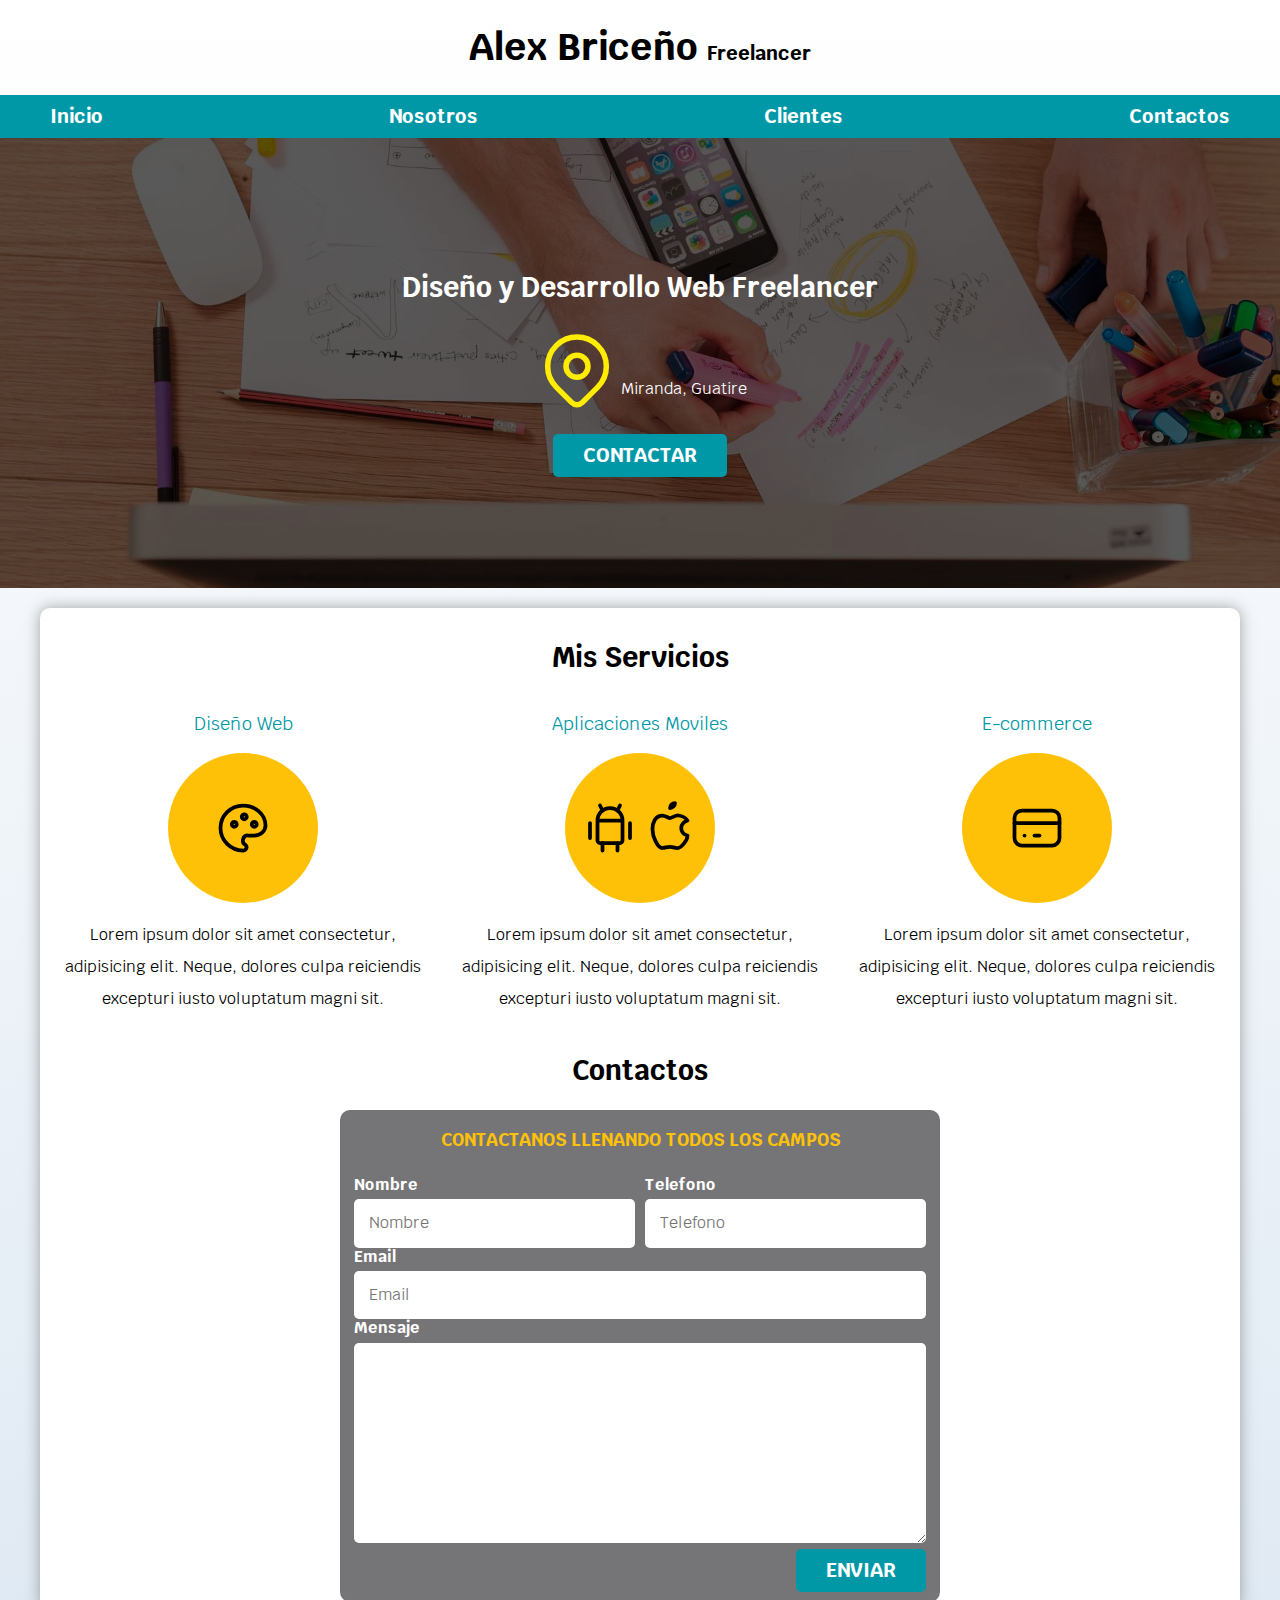
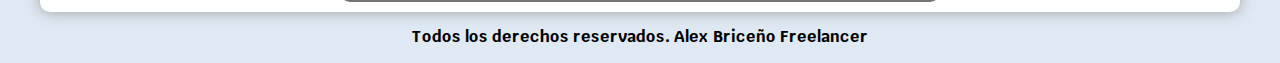
<file: index.html>
<!DOCTYPE html>
<html lang="en">
<head>
    <meta charset="UTF-8">
    <meta name="viewport" content="width=device-width, initial-scale=1.0">
    <title>Desarrollados Web</title>
    <link rel="preload" href="css/normalize.css" as="style">
    <link rel="stylesheet" href="css/normalize.css">
    <link href="https://fonts.googleapis.com/css2?family=Krub:wght@400;700&display=swap" rel="stylesheet">
    <link rel="preload" href="css/style.css" as="style">
    <link rel="stylesheet" href="css/style.css">
</head>
<body>
    <header>
        <h1 class="titulo">Alex Briceño <span>Freelancer</span></h1>
    </header>
    <nav class="nav-bg">
        <nav class="navegacion-principal contenedor">
            <a href="index.html">Inicio</a>
            <a href="nosotros.html">Nosotros</a>
            <a href="cliente.html">Clientes</a>
            <a href="contactos.html">Contactos</a>
        </nav>
    </nav>
    <Section class="hero">
        <div class="contenido-hero">
            <h2 class="">Diseño y Desarrollo Web <span>Freelancer</span></h2>
            <div class="ubicacion">
                <svg xmlns="http://www.w3.org/2000/svg" class="icon icon-tabler icon-tabler-map-pin" width="88" height="88" viewBox="0 0 24 24" stroke-width="1.5" stroke="#ffec00" fill="none" stroke-linecap="round" stroke-linejoin="round">
                    <path stroke="none" d="M0 0h24v24H0z" fill="none"/>
                    <path d="M9 11a3 3 0 1 0 6 0a3 3 0 0 0 -6 0" />
                    <path d="M17.657 16.657l-4.243 4.243a2 2 0 0 1 -2.827 0l-4.244 -4.243a8 8 0 1 1 11.314 0z" />
                  </svg>
                <p>Miranda, Guatire</p>
            </div>
            <a class="boton" href="#">Contactar</a>
        </div>
    </Section>
    <main class="contenedor sombra">
        <h2>Mis Servicios</h2>
        <div class="servicios">
            <section class="servisio">
                <h3>Diseño Web</h3>
                <div class="iconos">
                    <svg xmlns="http://www.w3.org/2000/svg" class="icon icon-tabler icon-tabler-palette" width="60" height="60" viewBox="0 0 24 24" stroke-width="1.5" stroke="#000000" fill="none" stroke-linecap="round" stroke-linejoin="round">
                        <path stroke="none" d="M0 0h24v24H0z" fill="none"/>
                        <path d="M12 21a9 9 0 0 1 0 -18c4.97 0 9 3.582 9 8c0 1.06 -.474 2.078 -1.318 2.828c-.844 .75 -1.989 1.172 -3.182 1.172h-2.5a2 2 0 0 0 -1 3.75a1.3 1.3 0 0 1 -1 2.25" />
                        <path d="M8.5 10.5m-1 0a1 1 0 1 0 2 0a1 1 0 1 0 -2 0" />
                        <path d="M12.5 7.5m-1 0a1 1 0 1 0 2 0a1 1 0 1 0 -2 0" />
                        <path d="M16.5 10.5m-1 0a1 1 0 1 0 2 0a1 1 0 1 0 -2 0" />
                    </svg>
                </div>
                <p>Lorem ipsum dolor sit amet consectetur, adipisicing elit. Neque, dolores culpa reiciendis excepturi iusto voluptatum magni sit.</p>
            </section>
            <section class="servisio">
                <h3>Aplicaciones Moviles</h3>
                <div class="iconos">
                    <svg xmlns="http://www.w3.org/2000/svg" class="icon icon-tabler icon-tabler-brand-android" width="60" height="60" viewBox="0 0 24 24" stroke-width="1.5" stroke="#000000" fill="none" stroke-linecap="round" stroke-linejoin="round">
                        <path stroke="none" d="M0 0h24v24H0z" fill="none"/>
                        <path d="M4 10l0 6" />
                        <path d="M20 10l0 6" />
                        <path d="M7 9h10v8a1 1 0 0 1 -1 1h-8a1 1 0 0 1 -1 -1v-8a5 5 0 0 1 10 0" />
                        <path d="M8 3l1 2" />
                        <path d="M16 3l-1 2" />
                        <path d="M9 18l0 3" />
                        <path d="M15 18l0 3" />
                    </svg>
                    <svg xmlns="http://www.w3.org/2000/svg" class="icon icon-tabler icon-tabler-brand-apple" width="60" height="60" viewBox="0 0 24 24" stroke-width="1.5" stroke="#000000" fill="none" stroke-linecap="round" stroke-linejoin="round">
                        <path stroke="none" d="M0 0h24v24H0z" fill="none"/>
                        <path d="M9 7c-3 0 -4 3 -4 5.5c0 3 2 7.5 4 7.5c1.088 -.046 1.679 -.5 3 -.5c1.312 0 1.5 .5 3 .5s4 -3 4 -5c-.028 -.01 -2.472 -.403 -2.5 -3c-.019 -2.17 2.416 -2.954 2.5 -3c-1.023 -1.492 -2.951 -1.963 -3.5 -2c-1.433 -.111 -2.83 1 -3.5 1c-.68 0 -1.9 -1 -3 -1z" />
                        <path d="M12 4a2 2 0 0 0 2 -2a2 2 0 0 0 -2 2" />
                      </svg>
                </div>
                <p>Lorem ipsum dolor sit amet consectetur, adipisicing elit. Neque, dolores culpa reiciendis excepturi iusto voluptatum magni sit. </p>
            </section>
            <section class="servisio">
                <H3>E-commerce</H3>
                <div class="iconos">
                    <svg xmlns="http://www.w3.org/2000/svg" class="icon icon-tabler icon-tabler-credit-card" width="60" height="60" viewBox="0 0 24 24" stroke-width="1.5" stroke="#000000" fill="none" stroke-linecap="round" stroke-linejoin="round">
                        <path stroke="none" d="M0 0h24v24H0z" fill="none"/>
                        <path d="M3 5m0 3a3 3 0 0 1 3 -3h12a3 3 0 0 1 3 3v8a3 3 0 0 1 -3 3h-12a3 3 0 0 1 -3 -3z" />
                        <path d="M3 10l18 0" />
                        <path d="M7 15l.01 0" />
                        <path d="M11 15l2 0" />
                    </svg>
                </div>
                <p>Lorem ipsum dolor sit amet consectetur, adipisicing elit. Neque, dolores culpa reiciendis excepturi iusto voluptatum magni sit. </p>
            </section>
        </div>
        <section>
            <h2>Contactos</h2>
            <form class="formulario">
                <fieldset>
                    <legend>Contactanos llenando todos los campos</legend>
                    <div class="contenedor-campo">
                        <div class="campo">
                            <label>Nombre</label>
                            <input class="input-text" type="text" placeholder="Nombre">
                        </div>
                        <div class="campo">
                            <label>Telefono</label>
                            <input class="input-text" type="tel" placeholder="Telefono">
                        </div>
                        <div class="campo">
                            <label>Email</label>
                            <input class="input-text" type="email" placeholder="Email">
                        </div>
                        <div class="campo">
                            <label>Mensaje</label>
                            <textarea class="input-text"></textarea>
                        </div>
                    </div>
                    <div class="flex alinear-derecha">
                        <input class="boton w-sm-100" type="submit" value="Enviar">
                    </div>
                </fieldset>
            </form>
        </section>
    </main>
    <footer class="footer">
        <p>Todos los derechos reservados. Alex Briceño Freelancer</p>
    </footer>
</body>
</html>
</file>
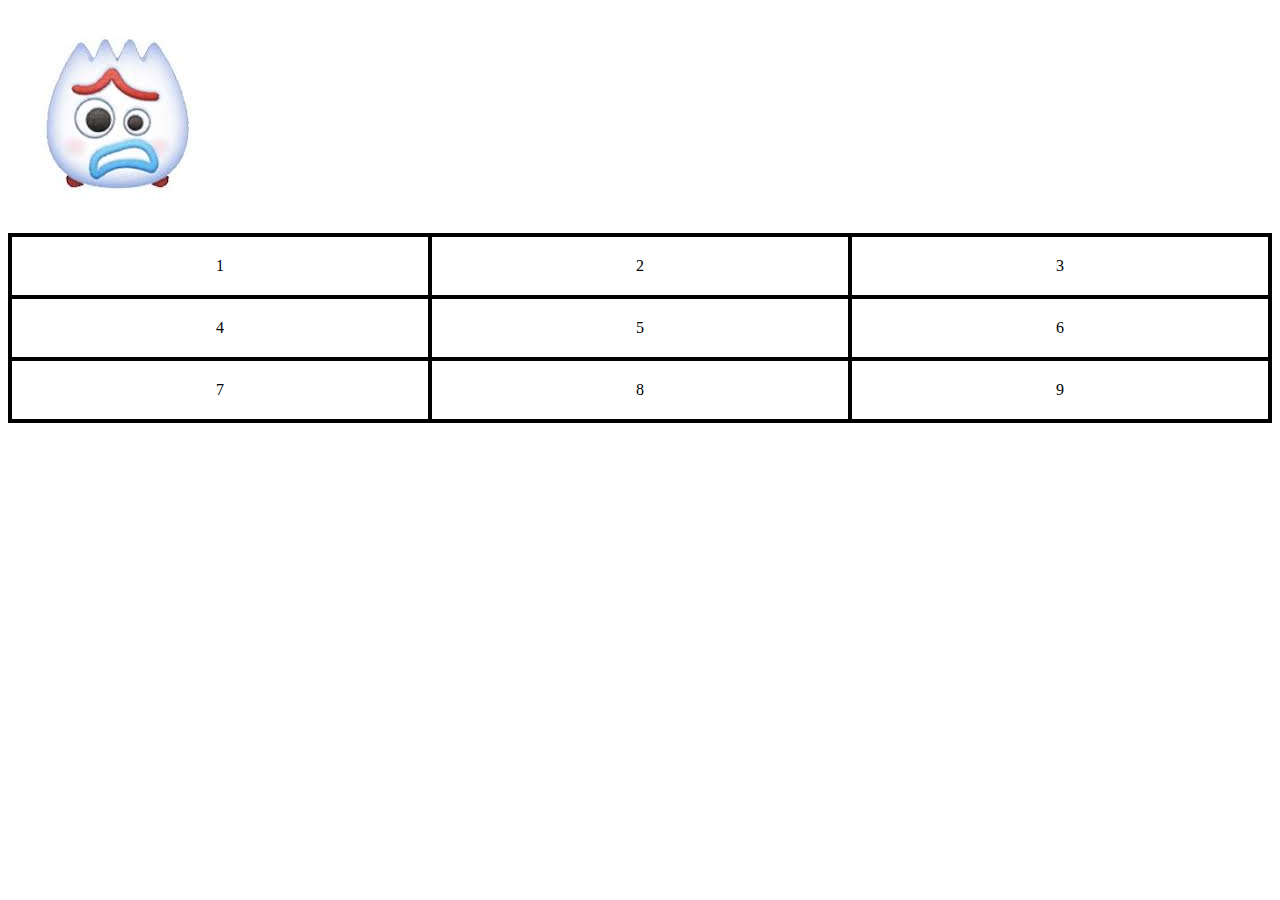
<file: call.html>
<!DOCTYPE html>
<html>
<head>
  <style>
    .mandela {
        display: grid;
        grid-template-columns: repeat(1, 1fr);
    }
    .icon{
        padding-right: 90%;
    }
  </style>
</head>
<body>
  <div class="mandela">
    <img  class="icon"src="img/icon1.jpg" alt="Icono">
  </div>

<!-- Separacion -->
<style>
    .grid-container {
      display: grid;
      grid-template-columns: repeat(3, 1fr);
      grid-gap: 0px;
      border: 2px solid black;
    }

    .grid-item {
      border: 2px solid black;
      padding: 20px;
      text-align: center;
    }
  </style>
</head>
<body>
  <div class="grid-container">
    <div class="grid-item">1</div>
    <div class="grid-item">2</div>
    <div class="grid-item">3</div>
    <div class="grid-item">4</div>
    <div class="grid-item">5</div>
    <div class="grid-item">6</div>
    <div class="grid-item">7</div>
    <div class="grid-item">8</div>
    <div class="grid-item">9</div>
  </div>
</body>
</html>
</file>
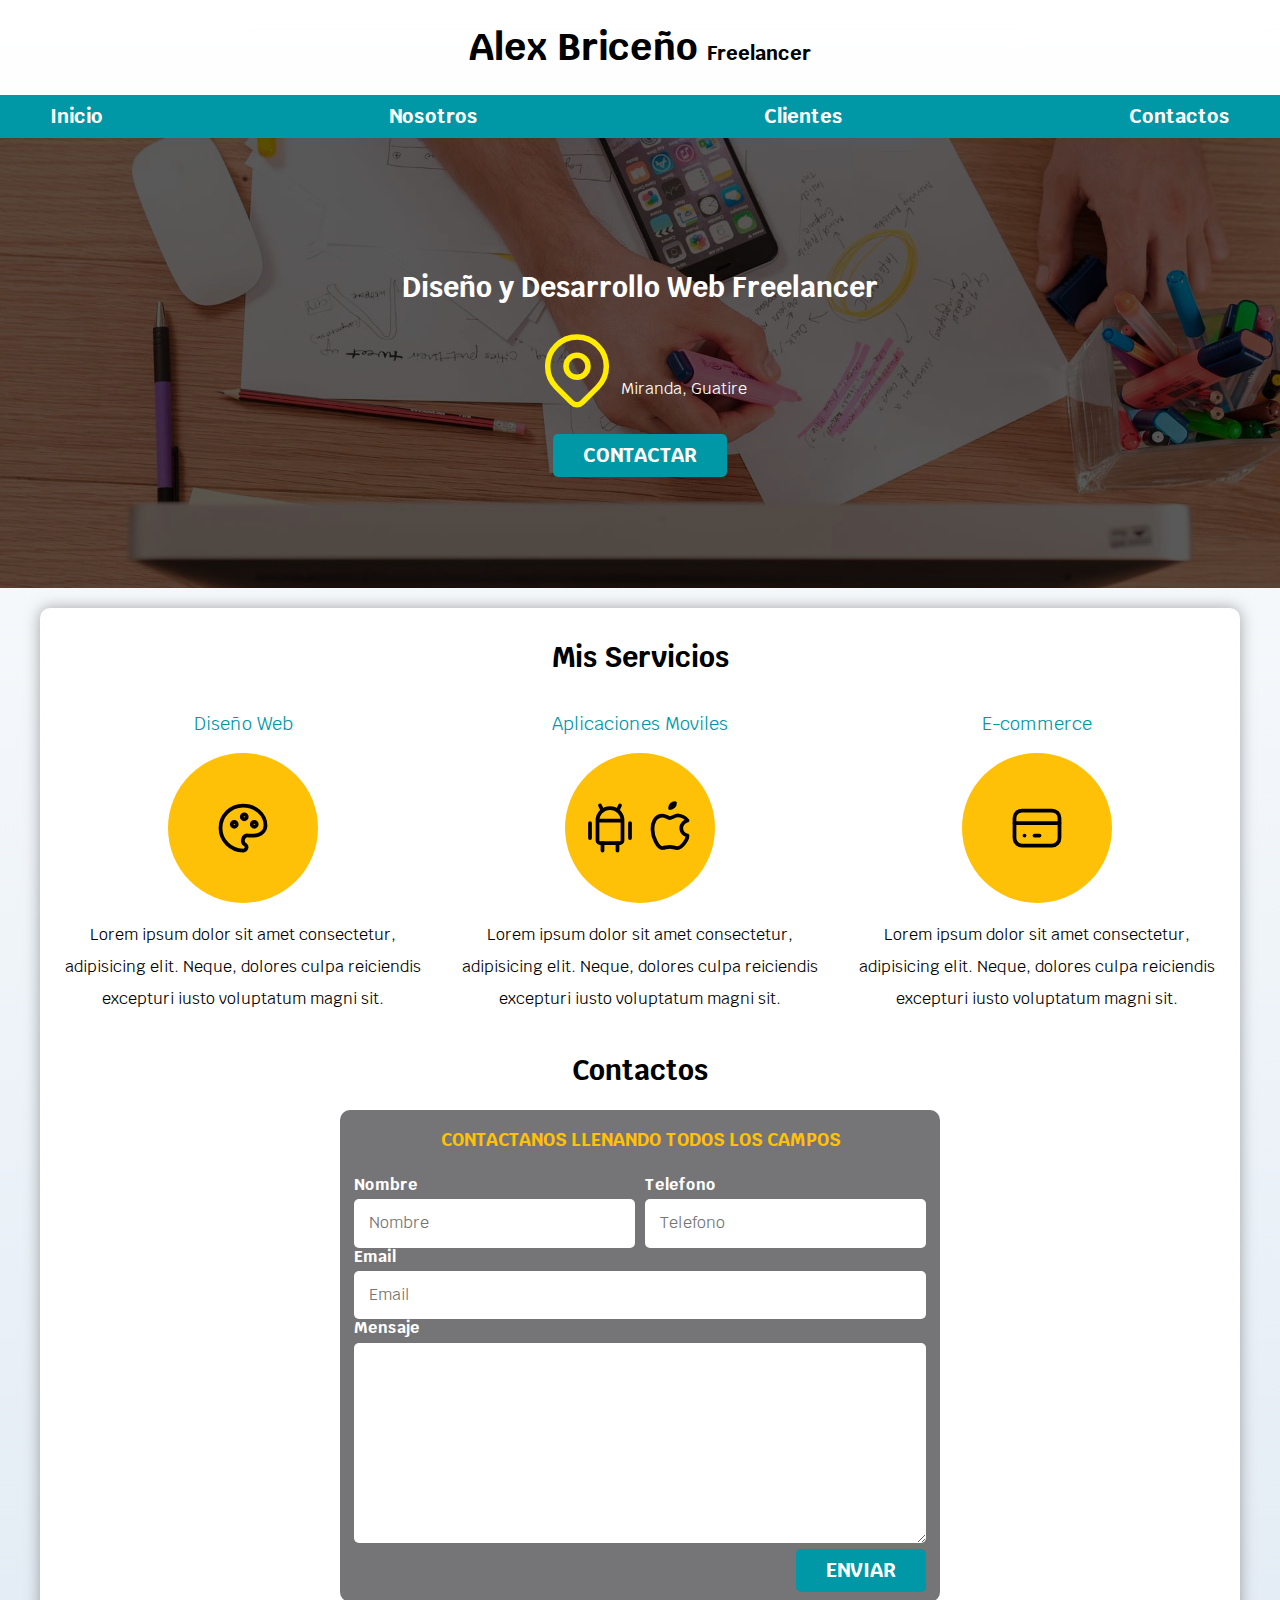
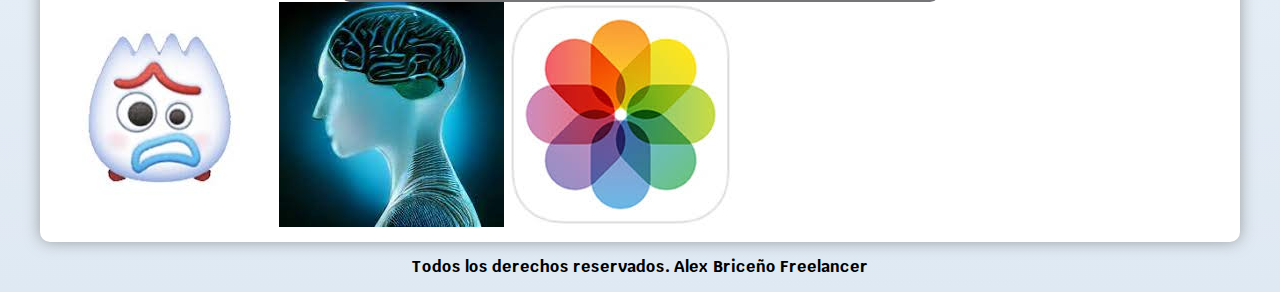
<file: cliente.html>
<!DOCTYPE html>
<html lang="en">
<head>
    <meta charset="UTF-8">
    <meta name="viewport" content="width=device-width, initial-scale=1.0">
    <title>Document</title>
    <link rel="preload" href="css/normalize.css" as="style">
    <link rel="stylesheet" href="css/normalize.css">
    <link href="https://fonts.googleapis.com/css2?family=Krub:wght@400;700&display=swap" rel="stylesheet">
    <link rel="preload" href="css/style.css" as="style">
    <link rel="stylesheet" href="css/style.css">
</head>
<body>
    <header>
        <h1 class="titulo">Alex Briceño <span>Freelancer</span></h1>
    </header>
    <nav class="nav-bg">
        <nav class="navegacion-principal contenedor">
            <a href="#">Inicio</a>
            <a href="#">Nosotros</a>
            <a href="#">Clientes</a>
            <a href="contactos.html">Contactos</a>
        </nav>
    </nav>
    <Section class="hero">
        <div class="contenido-hero">
            <h2 class="">Diseño y Desarrollo Web <span>Freelancer</span></h2>
            <div class="ubicacion">
                <svg xmlns="http://www.w3.org/2000/svg" class="icon icon-tabler icon-tabler-map-pin" width="88" height="88" viewBox="0 0 24 24" stroke-width="1.5" stroke="#ffec00" fill="none" stroke-linecap="round" stroke-linejoin="round">
                    <path stroke="none" d="M0 0h24v24H0z" fill="none"/>
                    <path d="M9 11a3 3 0 1 0 6 0a3 3 0 0 0 -6 0" />
                    <path d="M17.657 16.657l-4.243 4.243a2 2 0 0 1 -2.827 0l-4.244 -4.243a8 8 0 1 1 11.314 0z" />
                  </svg>
                <p>Miranda, Guatire</p>
            </div>
            <a class="boton" href="#">Contactar</a>
        </div>
    </Section>
    <main class="contenedor sombra">
        <h2>Mis Servicios</h2>
        <div class="servicios">
            <section class="servisio">
                <h3>Diseño Web</h3>
                <div class="iconos">
                    <svg xmlns="http://www.w3.org/2000/svg" class="icon icon-tabler icon-tabler-palette" width="60" height="60" viewBox="0 0 24 24" stroke-width="1.5" stroke="#000000" fill="none" stroke-linecap="round" stroke-linejoin="round">
                        <path stroke="none" d="M0 0h24v24H0z" fill="none"/>
                        <path d="M12 21a9 9 0 0 1 0 -18c4.97 0 9 3.582 9 8c0 1.06 -.474 2.078 -1.318 2.828c-.844 .75 -1.989 1.172 -3.182 1.172h-2.5a2 2 0 0 0 -1 3.75a1.3 1.3 0 0 1 -1 2.25" />
                        <path d="M8.5 10.5m-1 0a1 1 0 1 0 2 0a1 1 0 1 0 -2 0" />
                        <path d="M12.5 7.5m-1 0a1 1 0 1 0 2 0a1 1 0 1 0 -2 0" />
                        <path d="M16.5 10.5m-1 0a1 1 0 1 0 2 0a1 1 0 1 0 -2 0" />
                    </svg>
                </div>
                <p>Lorem ipsum dolor sit amet consectetur, adipisicing elit. Neque, dolores culpa reiciendis excepturi iusto voluptatum magni sit.</p>
            </section>
            <section class="servisio">
                <h3>Aplicaciones Moviles</h3>
                <div class="iconos">
                    <svg xmlns="http://www.w3.org/2000/svg" class="icon icon-tabler icon-tabler-brand-android" width="60" height="60" viewBox="0 0 24 24" stroke-width="1.5" stroke="#000000" fill="none" stroke-linecap="round" stroke-linejoin="round">
                        <path stroke="none" d="M0 0h24v24H0z" fill="none"/>
                        <path d="M4 10l0 6" />
                        <path d="M20 10l0 6" />
                        <path d="M7 9h10v8a1 1 0 0 1 -1 1h-8a1 1 0 0 1 -1 -1v-8a5 5 0 0 1 10 0" />
                        <path d="M8 3l1 2" />
                        <path d="M16 3l-1 2" />
                        <path d="M9 18l0 3" />
                        <path d="M15 18l0 3" />
                    </svg>
                    <svg xmlns="http://www.w3.org/2000/svg" class="icon icon-tabler icon-tabler-brand-apple" width="60" height="60" viewBox="0 0 24 24" stroke-width="1.5" stroke="#000000" fill="none" stroke-linecap="round" stroke-linejoin="round">
                        <path stroke="none" d="M0 0h24v24H0z" fill="none"/>
                        <path d="M9 7c-3 0 -4 3 -4 5.5c0 3 2 7.5 4 7.5c1.088 -.046 1.679 -.5 3 -.5c1.312 0 1.5 .5 3 .5s4 -3 4 -5c-.028 -.01 -2.472 -.403 -2.5 -3c-.019 -2.17 2.416 -2.954 2.5 -3c-1.023 -1.492 -2.951 -1.963 -3.5 -2c-1.433 -.111 -2.83 1 -3.5 1c-.68 0 -1.9 -1 -3 -1z" />
                        <path d="M12 4a2 2 0 0 0 2 -2a2 2 0 0 0 -2 2" />
                      </svg>
                </div>
                <p>Lorem ipsum dolor sit amet consectetur, adipisicing elit. Neque, dolores culpa reiciendis excepturi iusto voluptatum magni sit. </p>
            </section>
            <section class="servisio">
                <H3>E-commerce</H3>
                <div class="iconos">
                    <svg xmlns="http://www.w3.org/2000/svg" class="icon icon-tabler icon-tabler-credit-card" width="60" height="60" viewBox="0 0 24 24" stroke-width="1.5" stroke="#000000" fill="none" stroke-linecap="round" stroke-linejoin="round">
                        <path stroke="none" d="M0 0h24v24H0z" fill="none"/>
                        <path d="M3 5m0 3a3 3 0 0 1 3 -3h12a3 3 0 0 1 3 3v8a3 3 0 0 1 -3 3h-12a3 3 0 0 1 -3 -3z" />
                        <path d="M3 10l18 0" />
                        <path d="M7 15l.01 0" />
                        <path d="M11 15l2 0" />
                    </svg>
                </div>
                <p>Lorem ipsum dolor sit amet consectetur, adipisicing elit. Neque, dolores culpa reiciendis excepturi iusto voluptatum magni sit. </p>
            </section>
        </div>
        <section>
            <h2>Contactos</h2>
            <form class="formulario">
                <fieldset>
                    <legend>Contactanos llenando todos los campos</legend>
                    <div class="contenedor-campo">
                        <div class="campo">
                            <label>Nombre</label>
                            <input class="input-text" type="text" placeholder="Nombre">
                        </div>
                        <div class="campo">
                            <label>Telefono</label>
                            <input class="input-text" type="tel" placeholder="Telefono">
                        </div>
                        <div class="campo">
                            <label>Email</label>
                            <input class="input-text" type="email" placeholder="Email">
                        </div>
                        <div class="campo">
                            <label>Mensaje</label>
                            <textarea class="input-text"></textarea>
                        </div>
                    </div>
                    <div class="flex alinear-derecha">
                        <input class="boton w-sm-100" type="submit" value="Enviar">
                    </div>
                </fieldset>
            </form>
        </section>
        <div class="icon-container">
            <img class="con" src="img/icon1.jpg">
            <img class="con" src="img/icon2.jpg">
            <img class="con" src="img/icon3.jpg">
           </div>
    </main>
    <footer class="footer">
        <p>Todos los derechos reservados. Alex Briceño Freelancer</p>
    </footer>
</body>
</html>
</file>
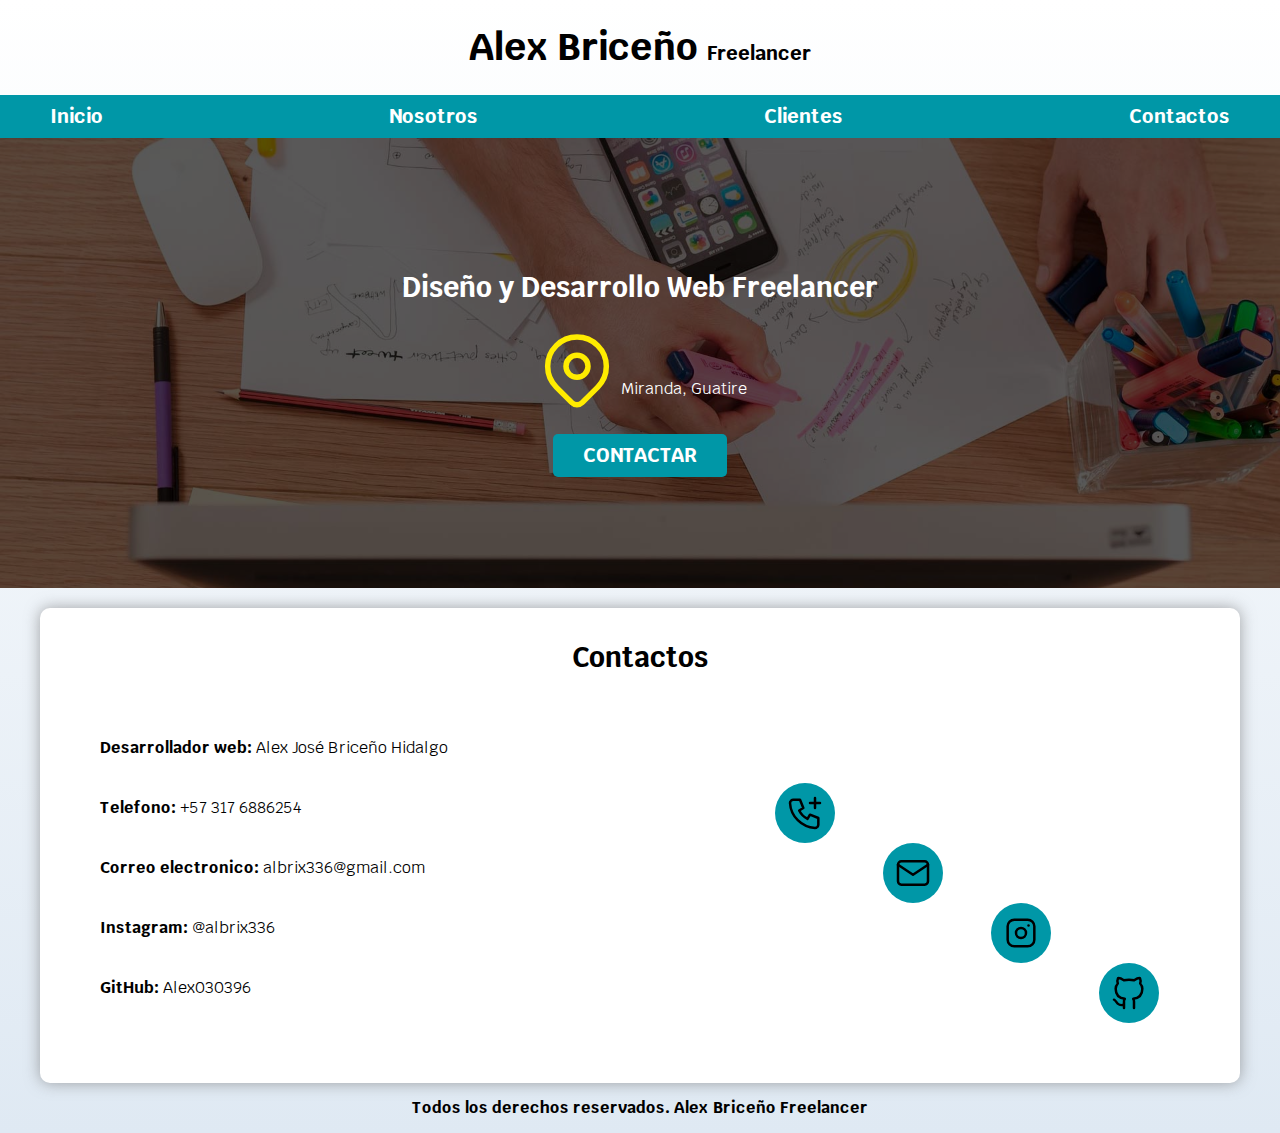
<file: contactos.html>
<!DOCTYPE html>
<html lang="en">
<head>
    <meta charset="UTF-8">
    <meta name="viewport" content="width=device-width, initial-scale=1.0">
    <title>Document</title>
    <link rel="preload" href="css/normalize.css" as="style">
    <link rel="stylesheet" href="css/normalize.css">
    <link href="https://fonts.googleapis.com/css2?family=Krub:wght@400;700&display=swap" rel="stylesheet">
    <link rel="preload" href="css/style.css" as="style">
    <link rel="stylesheet" href="css/style.css">
</head>
<body>
    <header>
        <h1 class="titulo">Alex Briceño <span>Freelancer</span></h1>
    </header>
    <nav class="nav-bg">
        <nav class="navegacion-principal contenedor">
            <a href="index.html">Inicio</a>
            <a href="nosotros.html">Nosotros</a>
            <a href="cliente.html">Clientes</a>
            <a href="contactos.html">Contactos</a>
        </nav>
    </nav>
    <Section class="hero">
        <div class="contenido-hero">
            <h2 class="">Diseño y Desarrollo Web <span>Freelancer</span></h2>
            <div class="ubicacion">
                <svg xmlns="http://www.w3.org/2000/svg" class="icon icon-tabler icon-tabler-map-pin" width="88" height="88" viewBox="0 0 24 24" stroke-width="1.5" stroke="#ffec00" fill="none" stroke-linecap="round" stroke-linejoin="round">
                    <path stroke="none" d="M0 0h24v24H0z" fill="none"/>
                    <path d="M9 11a3 3 0 1 0 6 0a3 3 0 0 0 -6 0" />
                    <path d="M17.657 16.657l-4.243 4.243a2 2 0 0 1 -2.827 0l-4.244 -4.243a8 8 0 1 1 11.314 0z" />
                  </svg>
                <p>Miranda, Guatire</p>
            </div>
            <a class="boton" href="#">Contactar</a>
        </div>
    </Section>
    <main class="contenedor sombra">
        <h2>Contactos</h2>
        <div class="contactos-iconos">
        <div class="p-con">
            <p class="parrafo"><span>Desarrollador web:</span> Alex José Briceño Hidalgo</p>
        </div>
            <p class="parrafo"><span>Telefono:</span> +57 317 6886254</p>
        <div class="iconos1 icon1">
            <svg xmlns="http://www.w3.org/2000/svg" class="icone icon-tabler icon-tabler-phone-plus" width="60" height="60" viewBox="0 0 24 24" stroke-width="1.5" stroke="#000000" fill="none" stroke-linecap="round" stroke-linejoin="round">
                <path stroke="none" d="M0 0h24v24H0z" fill="none"/>
                <path d="M5 4h4l2 5l-2.5 1.5a11 11 0 0 0 5 5l1.5 -2.5l5 2v4a2 2 0 0 1 -2 2a16 16 0 0 1 -15 -15a2 2 0 0 1 2 -2" />
                <path d="M15 6h6m-3 -3v6" />
            </svg>
        </div>
        <p class="parrafo"><span>Correo electronico:</span> albrix336@gmail.com</p>
        <div class="iconos1 icon2">
            <svg xmlns="http://www.w3.org/2000/svg" class="icone icon-tabler icon-tabler-mail" width="60" height="60" viewBox="0 0 24 24" stroke-width="1.5" stroke="#000000" fill="none" stroke-linecap="round" stroke-linejoin="round">
                <path stroke="none" d="M0 0h24v24H0z" fill="none"/>
                <path d="M3 7a2 2 0 0 1 2 -2h14a2 2 0 0 1 2 2v10a2 2 0 0 1 -2 2h-14a2 2 0 0 1 -2 -2v-10z" />
                <path d="M3 7l9 6l9 -6" />
            </svg>
        </div>
        <p class="parrafo"><span>Instagram:</span> @albrix336</p>
        <div class="iconos1 icon3">
        <svg  xmlns="http://www.w3.org/2000/svg" class="icone icon-tabler icon-tabler-brand-instagram" width="60" height="60" viewBox="0 0 24 24" stroke-width="1.5" stroke="#000000" fill="none" stroke-linecap="round" stroke-linejoin="round">
            <path stroke="none" d="M0 0h24v24H0z" fill="none"/>
            <path d="M4 4m0 4a4 4 0 0 1 4 -4h8a4 4 0 0 1 4 4v8a4 4 0 0 1 -4 4h-8a4 4 0 0 1 -4 -4z" />
            <path d="M12 12m-3 0a3 3 0 1 0 6 0a3 3 0 1 0 -6 0" />
            <path d="M16.5 7.5l0 .01" />
        </svg>
        </div>
            <p class="parrafo"><span>GitHub:</span> Alex030396</p>
            <div class="iconos1 icon4">
                <svg xmlns="http://www.w3.org/2000/svg" class="icone icon-tabler icon-tabler-brand-github" width="60" height="60" viewBox="0 0 24 24" stroke-width="1.5" stroke="#000000" fill="none" stroke-linecap="round" stroke-linejoin="round">
                    <path stroke="none" d="M0 0h24v24H0z" fill="none"/>
                    <path d="M9 19c-4.3 1.4 -4.3 -2.5 -6 -3m12 5v-3.5c0 -1 .1 -1.4 -.5 -2c2.8 -.3 5.5 -1.4 5.5 -6a4.6 4.6 0 0 0 -1.3 -3.2a4.2 4.2 0 0 0 -.1 -3.2s-1.1 -.3 -3.5 1.3a12.3 12.3 0 0 0 -6.2 0c-2.4 -1.6 -3.5 -1.3 -3.5 -1.3a4.2 4.2 0 0 0 -.1 3.2a4.6 4.6 0 0 0 -1.3 3.2c0 4.6 2.7 5.7 5.5 6c-.6 .6 -.6 1.2 -.5 2v3.5" />
                </svg>
            </div>
        </div>
    </main>
    <footer class="footer">
        <p>Todos los derechos reservados. Alex Briceño Freelancer</p>
    </footer>
</body>
</html>
</file>
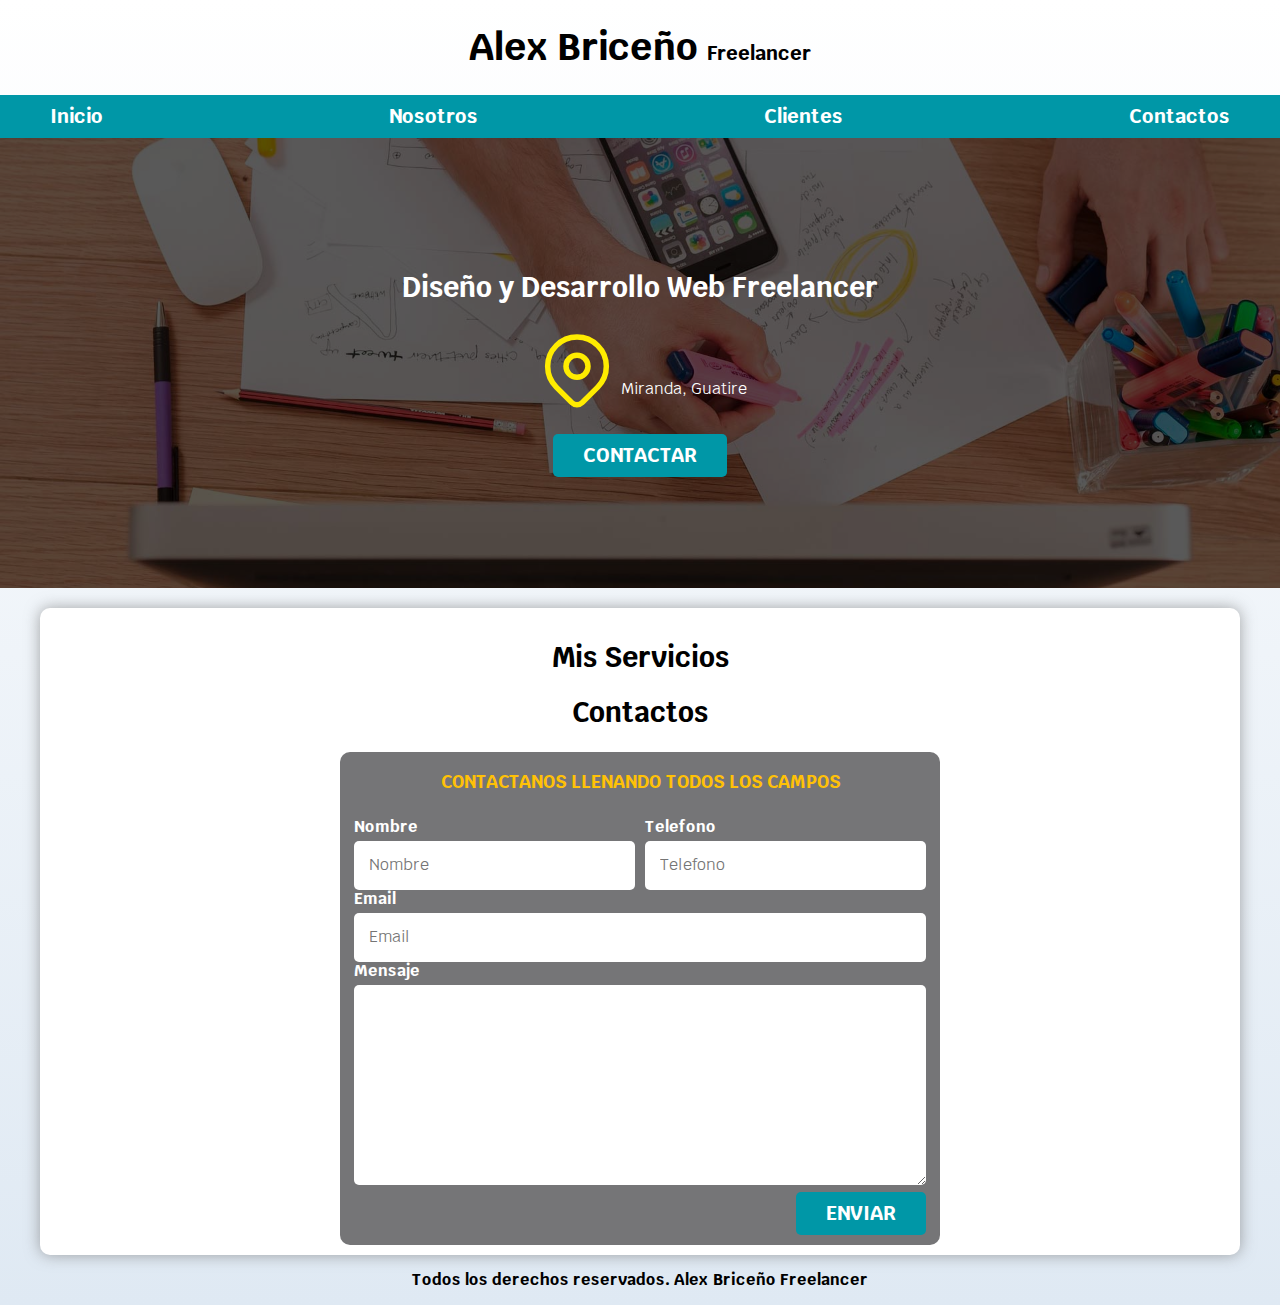
<file: nosotros.html>
<!DOCTYPE html>
<html lang="en">
<head>
    <meta charset="UTF-8">
    <meta name="viewport" content="width=device-width, initial-scale=1.0">
    <title>Document</title>
    <link rel="preload" href="css/normalize.css" as="style">
    <link rel="stylesheet" href="css/normalize.css">
    <link href="https://fonts.googleapis.com/css2?family=Krub:wght@400;700&display=swap" rel="stylesheet">
    <link rel="preload" href="css/style.css" as="style">
    <link rel="stylesheet" href="css/style.css">
</head>
<body>
    <header>
        <h1 class="titulo">Alex Briceño <span>Freelancer</span></h1>
    </header>
    <nav class="nav-bg">
        <nav class="navegacion-principal contenedor">
            <a href="index.html">Inicio</a>
            <a href="nosotros.html">Nosotros</a>
            <a href="cliente.html">Clientes</a>
            <a href="contactos.html">Contactos</a>
        </nav>
    </nav>
    <Section class="hero">
        <div class="contenido-hero">
            <h2 class="">Diseño y Desarrollo Web <span>Freelancer</span></h2>
            <div class="ubicacion">
                <svg xmlns="http://www.w3.org/2000/svg" class="icon icon-tabler icon-tabler-map-pin" width="88" height="88" viewBox="0 0 24 24" stroke-width="1.5" stroke="#ffec00" fill="none" stroke-linecap="round" stroke-linejoin="round">
                    <path stroke="none" d="M0 0h24v24H0z" fill="none"/>
                    <path d="M9 11a3 3 0 1 0 6 0a3 3 0 0 0 -6 0" />
                    <path d="M17.657 16.657l-4.243 4.243a2 2 0 0 1 -2.827 0l-4.244 -4.243a8 8 0 1 1 11.314 0z" />
                  </svg>
                <p>Miranda, Guatire</p>
            </div>
            <a class="boton" href="#">Contactar</a>
        </div>
    </Section>
    <main class="contenedor sombra">
        <h2>Mis Servicios</h2>
        
        <section>
            <h2>Contactos</h2>
            <form class="formulario">
                <fieldset>
                    <legend>Contactanos llenando todos los campos</legend>
                    <div class="contenedor-campo">
                        <div class="campo">
                            <label>Nombre</label>
                            <input class="input-text" type="text" placeholder="Nombre">
                        </div>
                        <div class="campo">
                            <label>Telefono</label>
                            <input class="input-text" type="tel" placeholder="Telefono">
                        </div>
                        <div class="campo">
                            <label>Email</label>
                            <input class="input-text" type="email" placeholder="Email">
                        </div>
                        <div class="campo">
                            <label>Mensaje</label>
                            <textarea class="input-text"></textarea>
                        </div>
                    </div>
                    <div class="flex alinear-derecha">
                        <input class="boton w-sm-100" type="submit" value="Enviar">
                    </div>
                </fieldset>
            </form>
        </section>
    </main>
    <footer class="footer">
        <p>Todos los derechos reservados. Alex Briceño Freelancer</p>
    </footer>
</body>
</html>
</file>
<file: css/style.css>
/* Variables para ser utilizadas en cualquier tipo de clase para mantener el mismo patron o para mantener el color */
:root {
    --blanco: #fff;
    --Oscuro: #212121;
    --primario: #ffc107;
    --secundario: #0097a7;
    --gris: #757577;
    --grisClaro: #dfe9f3;
}
html {
    font-size: 62.5%;  /*Se usa para determinar le tamaño de la pagina web*/
    box-sizing: border-box; /*Para determinar los limites de la pagina web en un cuadrado*/
    /* scroll-snap-type: Y mandatory; Se usa para cuando se haga scroll se pueda realizar saltos de un solo golpe */
}
/* Se utiliza para poder aplicar dos acciones a dos clases sin tener que reescribir el codigo, es como un codigo base para que funcione en diferentes funciones. */
*, *:before, *:after {
    box-sizing: inherit;
}
body {
    font-size: 16px; /*Determina el tamaño de pixeles de la pagina*/
    font-family: 'krub',sans-serif; /*Se usa para utilizar el tipo de funte que se quiere para las letras de la pagina web*/
    background-image: linear-gradient(to top, var(--grisClaro) 0%, var(--blanco) 100%); /*Se utiliza para ponerle color al fondo de la pagina web con un color que se va degradando en diferentes colores*/
}
h1 {
    font-size: 3.8rem; /*Tamaño de las letras que tenga el titulo principal*/
}
h2 {
    font-size: 2.8rem; /*Tamaño de las letras que tenga el titulo secundarios*/
}
h3 {
    font-size: 1.8rem; /*Tamaño de las letras que tenga el titulo tercero*/
}
h1,h2,h3 {
    text-align: center; /*Para centrar todos los titulos*/
}
.titulo span {
    font-size: 2rem; /*Para agregar tamaño al titulo diferente al principal*/
}
.contenedor {
    max-width: 120rem; /*Para agregar el tamaño de 1200px al contenedor dentro de la pagina web*/
    margin: 0 auto;  /*Para centrar el contendor para que este ubicado en el centro del body y html*/
}
.navegacion-principal {
    display: flex; /**Se usa para agregar la herramientas flex que lo ubica en columnas una al lado de la otra*/
    flex-direction: column; /*Para poner el tipo de direccion que quieres los elementos en columnas*/
}
@media (min-width: 768px){  /*Se usa los media query para que funcione en diferentes dispositivos como pc y movil */
    .navegacion-principal {
        flex-direction: row; /*Para poner los elementos en posiciones de filas uno encima del otro*/
        justify-content: space-between; /*Para acomodar las objetos en diferentes pociciones pero con la misma distancia*/
    }
}
.navegacion-principal a {
    display: block; /*Para que el elemento este fijo en una posicion y ocupe toda su posicion*/
    text-align: center; /*Para que el texto este en el centro*/
    text-decoration: none; /*Para eliminar las lineas que tenga en la parte de abajo. Quitar la decoracion*/
    color: var(--blanco); /*Para agregar color a las letras**/
    font-size: 2rem; /*Para agregar tamaño a las letras seleccionadas*/
    font-weight: bold; /*Para que las letras se pongan en negritas bold o 700*/
    padding: 1rem; /*Para agregar una separacion entre las palabras y las otras*/
}
.navegacion-principal a:hover { /*Se agrega hover para agregar una interaccion a los elementes*/
    background-color: var(--primario); /*Para agregar color al fonde del elemento seleccionado*/
    color: var(--Oscuro); /*Para agregar color a las palabras*/
    margin: 0; /*Para eliminar el margen que ocupe el elemento*/
}
.hero {
    background-image: url(../img/hero.jpg); /*Para agregar imagenes desde CSS para que pueda ser cambiada y mantener las modificaciones*/
    background-repeat: no-repeat; /*Para que la imagen no se repita solo sea una*/
    background-size: cover; /*Se usa para que el tamaño que ocupe no se distorcione la imagen y sea tal cual se descargo y cubra toda su posicion*/
    height: 450px; /*La altura de la imagen donde cubre*/
    position: relative;   /* Se usa para poner fija la imagen ya que seria el padre de contenido-herp*/
    margin-bottom: 2rem; /*Para agregar margen en la parde de abajo*/
}
/*Hero es el padre.
Contenido-hero es el hijo  Se usa - para crear un enlace de familias para poder ubicar los hijos en la posicion que uno quiera*/
.contenido-hero {
    position: absolute; /*Se usa para que tenga una posicion absoluta donde este la imagen como un padre*/
    background-color: rgba(0,0,0, .65 ); /*Todas las opciones hacen que se sombre los colores agregados*/
    background-color: rgb(0,0,0, .65 );
    background-color: rgb( 0 0 0 / 65% ); /*Para agregar un fondo de color pero con la nomenclatura se le puede hacer mas transparente o mas oscuro */
    width: 100%; /* Para que ocupe el 100% de su espacio*/
    height: 100%; /*Parq que ocupe el 1005 de su altura*/

    display: flex; /*Herramienta flex para trabajar en columnas o filas */
    flex-direction: column; /*Para trabajar el flex en columnas una al aldo del otro*/
    align-items: center;   /*Para centrar los objetos en el horizonte*/
    justify-content: center; /*Para centrar los objetos en el vertical*/
}
.contenido-hero p,
.contenido-hero h2 {
    color: var(--blanco); /*Para agregar color a ambos elementos*/
}
.ubicacion {
    display: flex; /*Para agregar la herramienta flex*/
    align-items: flex-end; /*Para ubicar el elemento al final a la derecha de pagin web*/
}
.boton {
    background-color: var(--secundario); /*Para agregar color al fondo de color*/
    color: var(--blanco); /*Para agregar el color a las letras*/
    text-decoration: none; /*Para eliminar las decoraciones*/
    padding: 1rem 3rem; /* Para agregar sepaciones en el eje X y Y*/
    font-weight: 700; /*Para poner las letas en negrita bold*/
    font-size: 2rem; /*Para agregar el tamaño de las letras*/
    margin-top: 2rem; /*Para agregar un margen por encima del elemento*/
    text-transform: uppercase; /*Para que las letras se transformen en mayusculas*/
    border-radius: .5rem; /*Para redondear los bordes del color de fondo*/
    text-align: center; /*Para centrar el texto en el medio del elemento*/
    width: 100%; /*Para que ocupe el 100% de su tamaño*/
    border: none; /*Eleminar el borde de la caja o del color de fondo*/
}
@media (min-width: 768px){
    .boton {
        width: auto; /*Para que el tamaño del boton recupere su tamaño y no ocupe el 100% de su espacio*/ 
    }
}
.w-sm-100 {
    width: 100%; /*Para que el elemento ocupe el 100% DE SU espacio*/
}
@media (min-width: 768px){
    .w-sm-100 {
        width: auto; /*Para recuperar su tamaño predeterminado*/
    }
}
.flex {
    display: flex; /*Para usar la herrarmienta FLEX de trabajar los elementos en columnas o filas*/
}
.alinear-derecha {
    justify-content: flex-end; /*Para ubicar los elementos al final de la derecha de la pagina*/
}
.nav-bg {
    background-color: var(--secundario); /*Para agregar los colores al fondo*/
}
.boton:hover {
    cursor: pointer; /*Para que el cursor del mouse recupere el dedo*/
}
.servicios,
.navegacion-principal,
.formulario {
    scroll-snap-align: center; /* Para que el scroll se ubique en el centro de la pagina del elemento seleccionado*/
    scroll-snap-stop: always; /*Que siempre se detenga donde este seleccionado el elemento*/
}
.sombra {
    -webkit-box-shadow: 0px 0px 15px 0px rgba(112,112,112,0.62);
    -moz-box-shadow: 0px 0px 15px 0px rgba(112,112,112,0.62);
    box-shadow: 0px 0px 15px 0px rgba(112,112,112,0.62); /*Para agregar la sombra a un elemento usando las nomenclaras de CSS matic*/
    background-color: var(--blanco); /*Para agregar color de fondo*/
    border-radius: 1rem; /*Para redondear los bordes del color de fondo*/
    padding: 1rem; /*Para agregar separacion alrededor del elemento*/
}
@media (min-width: 768px){
    .servicios {
        display: grid;/*Se usa la herramienta grid, colocando los elementos en posicion de cuadros*/
        grid-template-columns: repeat(3, 1fr); /* Para agregar 3 columnas del mismo tamaño**/
        column-gap: 1rem; /* Separa los cuadros de los elementos 10px*/
    }
}
.servisio {
    display: flex; /*Herramienta flex para trabajar en columnas y filas*/
    flex-direction: column; /*Para poner los flex en direccion de columnas*/
    align-items: center; /**Para centrar el elemento de manera horizontal*/
}
.servisio h3{
    color: var(--secundario); /*Agregar color a las letras*/
    font-weight: 400; /* Para que las letras esten de manera normal*/
}
.servisio p{
    line-height: 2; /*Para agregar una separacion entre lineas*/
    text-align: center; /*Para centrar el texto en la linea central*/
}
.servisio .iconos {
    height: 15rem; /*Para agregar la altura del icono*/
    width: 15rem; /*Para agregar el tamaño del icono*/
    background-color: var(--primario); /*Para agregar color de fondo*/
    border-radius: 50%; /*Para que el color de fondo se vuelva redondo*/
    display: flex; /*para agregar la herramienta FLEX*/
    justify-content: center; /*Para centrar el elemento vertical*/
    align-items: center; /*Para centrar el elemento horizontal*/
}
.formulario {
    background-color: var(--gris); /*Para agregar color de fondo*/
    width: min(60rem, 100%); /*Para agregar el minimo de tamaño del formulario en la pagina web y no ocupe todo el marco*/
    border-radius: 1rem; /*para redondear los bordes del color de fondo*/
    margin: 0 auto; /*Para centrar el elemento que no esta en un flex y que esta en el body y html*/
}
.formulario fieldset {
    border: none; /*Para eliminar los bordes*/
}
.formulario legend {
    color: var(--primario); /*Para agregar colores a las letras*/
    text-align: center; /* Para centrar el texto*/
    font-size: 1.8rem; /*Tamaño de las letras*/
    text-transform: uppercase; /*Para transformar las letras en mayusculas*/
    font-weight: 700; /*Para poner las letras en negritas*/
    margin-bottom: 2rem; /*Colocar un margen hacia abajo de los otros elementos*/
    padding-top: 2rem; /*Para agregar una separacion hacia arriba*/
}
.contenedor-campo {
    margin-bottom: 1rem; /*Para agregar un espacio hacia abajo*/
}
@media (min-width: 768px){
    .contenedor-campo {
        display: grid; /*Para agregar la herramienta grid*/
        grid-template-columns: repeat(2, 1fr); /*Para agregar dos columnas de mismo tamaño*/
        grid-template-rows: auto auto 20rem; /*Para agregar dos filas del mismo tamaño y una de 200px*/
        column-gap: 1rem; /*Para darle separaciones de 10px a las columnas*/
    }
    .campo:nth-child(3), /*Para usar un elemento que se repite por enumeracion de repeticion*/
    .campo:nth-child(4) {
        grid-column: 1 / 3; /*Para ubicar el elemnto entre la primera columna y la tercera.*/
    }
}
.campo label {
    color: var(--blanco); /*Color de las letras*/
    font-weight: 700; /*Para poner las letras en negritas*/
    margin-bottom: .5rem; /*Para agregar borde redonde al color de fondo*/
    display: block; /*Para que el campo se ubique en su pocision y ocupe toda su pocision fija*/
}
.input-text {
    width: 100%; /*El tamaño completo del input*/
    border: none; /*Para eliminar los bordes*/
    padding: 1.5rem; /*Para agregar una separacion por todos los lados del elemento*/
    border-radius: .5rem; /*Para redondear los bordes del input*/
}
.campo textarea {
    height: 20rem; /*Para agregar el tamaño del texto de mensaje*/
}
.footer {
    text-align: center; /*Para centrar el texto en el centro*/
    font-weight: 700; /*Para que el texto este en negritas*/
}
span {
    font-weight: bold;
}
.contactos-iconos {
    display: grid;
    grid-template-columns: repeat(2, 1fr);
    /* padding: 1rem; */
    grid-template-rows: repeat(5, 1fr);
    /* border: .5rem solid var(--Oscuro); */
    margin: 5rem 5rem;
}

.parrafo {
    grid-column: 1 / 2;
}
.iconos1 {
    display: grid;
    grid-template-columns: repeat(1, 1fr);
}
.icone {
    background-color: var(--secundario);border-radius: 50%; padding: 10px;
}
.icon1 {
    padding-left: 25%;
}
.icon2 {
    padding-left: 45%;
}
.icon3 {
    padding-left: 65%;
}
.icon4 {
    padding-left: 85%;
}
</file>
